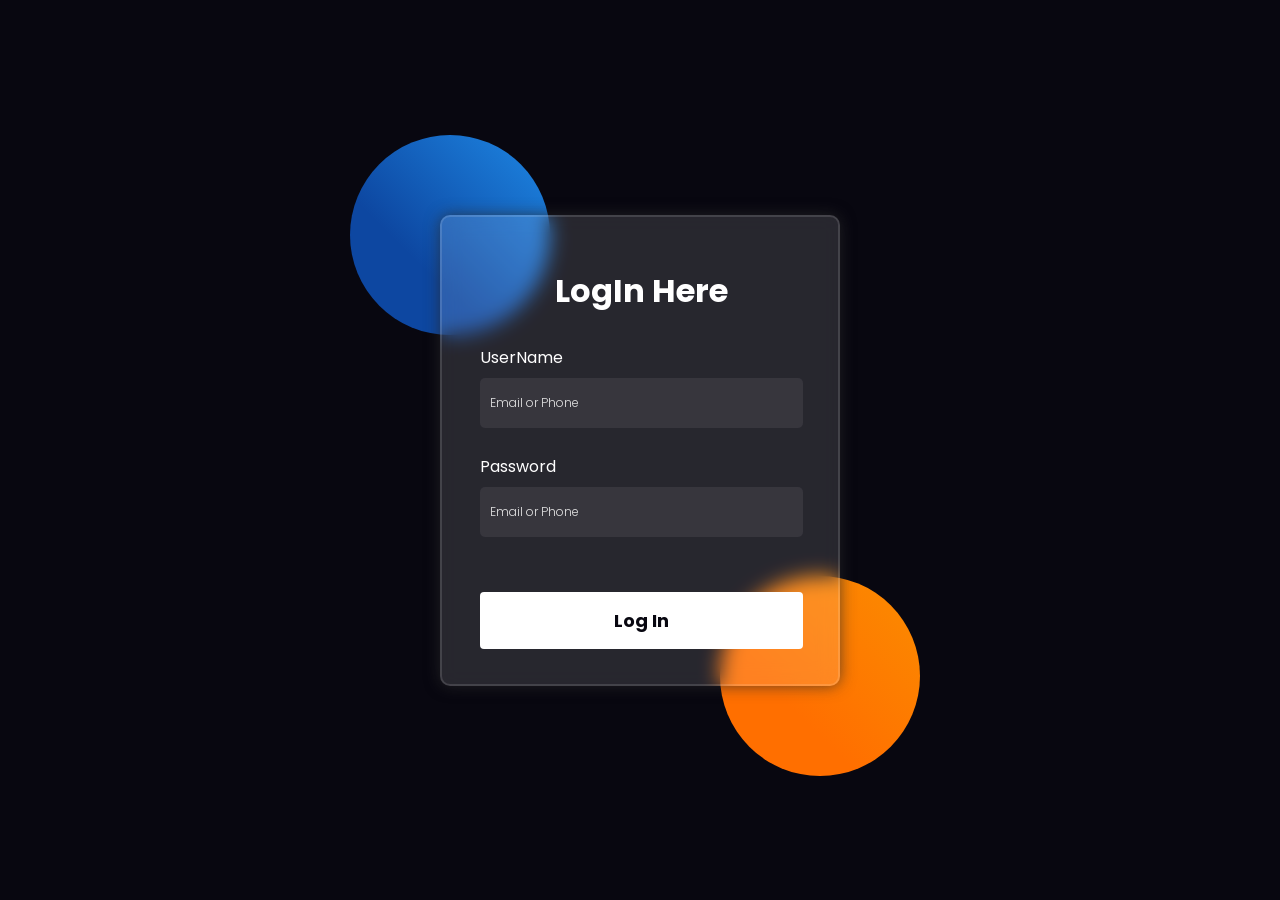
<file: index.html>
<!DOCTYPE html>
<html lang="En">
<head>
    <meta charset="UTF-8">
    <meta name="viewport" content="width=device-width, initial-scale=1.0">

    <link href="https://fonts.googleapis.com/css2?family=Poppins&display=swap" rel="stylesheet">
    <link rel="stylesheet" href="style.css">
    <title>LogIn</title>
</head>
<body>
    <div class="wraper">
        <div class="shape shape1"></div>
        <div class="shape shape2"></div>
        <form action="#" class="form">
            <h2 class="form-title">LogIn Here</h2>
            <div class="form-input-wraper">
                <label for="username" class="form-label">UserName</label>
                <input class="form-input" type="text" id="username" placeholder="Email or Phone" required autocomplete="off">
            </div>
            <div class="form-input-wraper">
                <label for="password" class="form-label">Password</label>
                <input class="form-input" type="text" id="password" placeholder="Email or Phone" required autocomplete="off">
            </div>
            <button type="submit" class="form-button">Log In</button>
        </form>
    </div>
</body>
</html>
</file>
<file: style.css>
html{
    box-sizing: border-box;
}
*,
*::before,
*::after{
    margin: 0;
    box-sizing: inherit;
}
body{
    font-family: 'Poppins', sans-serif;
    background-color: #080710;
    display: flex;
    align-items: center;
    justify-content: center;
    min-height: 100vh;
}

input,button{
    font-family: inherit;
    border: none;
    outline: none;
}

.wraper{
    width: 400px;
    position: relative;
}

.shape{
    width: 200px;
    height: 200px;
    border-radius: 100%;
    position: absolute;
    z-index: -1;
}
.shape1{
    background: linear-gradient(45deg, #0D47A1 35%, #1E88E5 100%);
    top: -80px;
    left: -90px;
}
.shape2{
    background: linear-gradient(45deg, #FF6F00 35%, #FB8C00 100%);
    right: -80px;
    bottom: -90px;
}
.form{
    width: 100%;
    height: 100%;
    background-color: rgba(255, 255, 255, 0.13);
    color: #fff;
    padding: 50px 35px 35px 38px;
    border: 2px solid rgba(255, 255, 255, 0.13);
    border-radius: 10px;
    box-shadow: 0 0 15px rgba(43, 43, 43, 0.7);
    backdrop-filter: blur(10px);
}
.form-title{
    font-size: 32px;
    text-align: center;
    margin-bottom: 30px;
}
.form-input-wraper{
    margin-bottom: 26px;
}
.form-label{
    font-size: 16px;
}
.form-input{
    font-size: 14px;
    font-weight: 300;
    padding: 0 10px;
    display: block;
    height: 50px;
    background-color: rgba(255, 255, 255, 0.07);
    width: 100%;
    margin-top: 8px;
    color: #fff;
    border-radius: 5px;
}
.form-input::placeholder{
    color: #e5e5e5;
    font-size: 12px;
}

.form-button{
    background-color: #fff;
    color: #080710;
    border-radius: 4px;
    text-align: center;
    padding: 15px 0;
    display: block;
    font-size: 18px;
    width: 100%;
    margin-top: 55px;
    font-weight: bold;
    cursor: pointer;
}

@media screen and (max-width:600px){
    .wraper{
        width: 350px;
    }
    .shape{
        width: 150px;
        height: 150px;

    }
    .shape1{
        top: -35px;
        left: -35px;
    }
    .shape2{
        right: -25px;
        bottom: -25px;
    }
}
@media screen and (max-width: 400px)
{
    .wraper{
        max-width: 300px;
    }
    .form{
        padding: 25px 10px 10px 10px;
    }
    .shape{
        display: none;
    }
}
</file>
